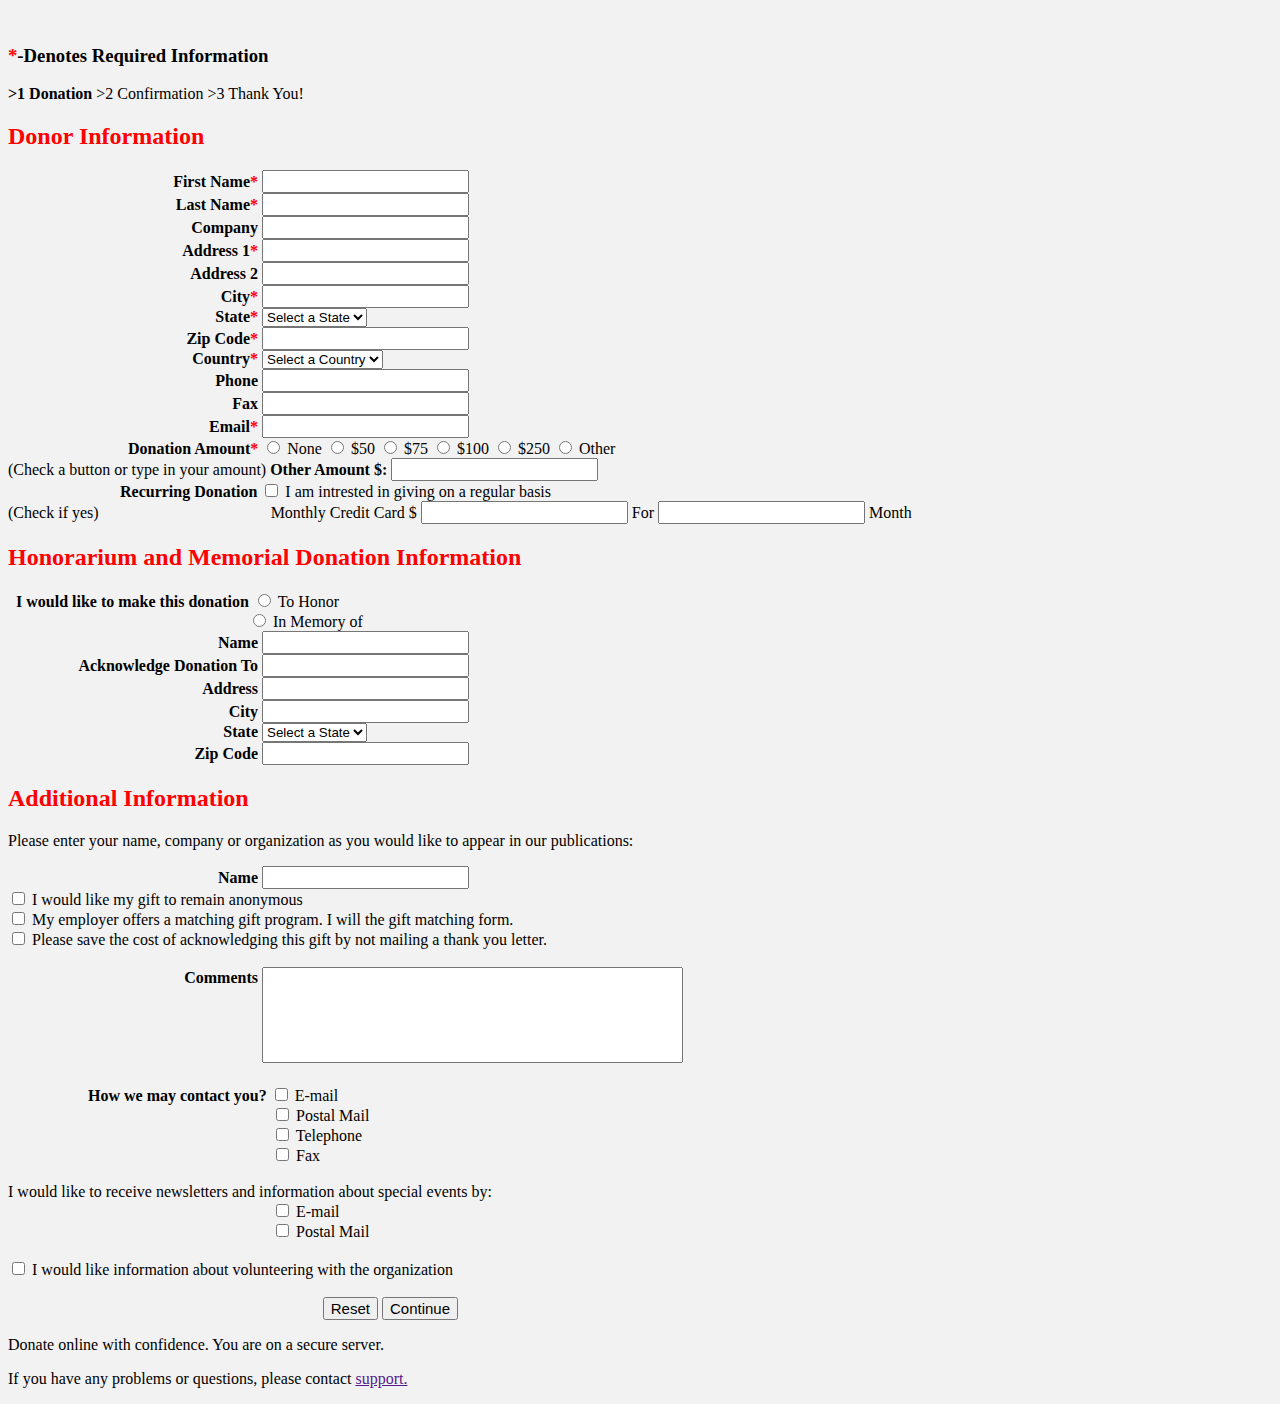
<file: form.html>
<!DOCTYPE html>

<html>
 <head>

   <meta charset="UTF-8">
   <meta name="description" content="Form">
   <title>Form</title>

   <style type = "text/css">
   input
   {
     font-size: 15px;
   }

   #section1 label
   {
     width: 250px;
     display: inline-block;
     text-align: right;
   }

   #section2 label
   {
     position: relative;
     bottom: 80px;
   }

   #section3
   {
     width: 450px;
     display: inline-block;
     text-align: right;
   }

   </style>

 </head>
 <body style="background-color: #f3f2f2"> <br>
   <header>
     <div>
       <h3><b style="color:red">*</b>-Denotes Required Information</h3>

       <p><b>>1 Donation</b> >2 Confirmation >3 Thank You! </p>
     </div>
   </header>

   <main>
     <div >
       <h2 style="color:red">Donor Information</h2>
       <form>
         <div id="section1">
           <label for="fname"> <b>First Name</b><b style="color:red">*</b> </label>
           <input type="text" id="fname" name="fname" required> <br>
           <label for="lname"><b>Last Name</b><b style="color:red">*</b></label>
           <input type="text" id="lname" name="lname" required> <br>
           <label for="company"><b>Company</b></label>
           <input type="text" id="company" name="company"> <br>
           <label for="a1"><b>Address 1</b><b style="color:red">*</b></label>
           <input type="text" id="a1" name="a1" required> <br>
           <label for="a2"><b>Address 2</b></label>
           <input type="text" id="a2" name="a2"> <br>
           <label for="city"><b>City</b><b style="color:red">*</b></label>
           <input type="text" id="city" name="city" required> <br>
         </div>

         <div id="section1">
           <label for="state"><b>State</b><b style="color:red">*</b></label>
           <select name="state" required>
             <option value="Select a State" selected>Select a State</option>
             <option value="Chittagong">Chittagong</option>
             <option value="Dhaka">Dhaka</option>
             <option value="Khulna">Khulna</option>
             <option value="Sylhet">Sylhet</option>
           </select> <br>
         </div>

         <div id="section1">
           <label for="zip"><b>Zip Code</b><b style="color:red">*</b></label>
           <input type="text" id="zip" name="zip" required> <br>
         </div>

         <div id="section1">
           <label for="country"><b>Country</b><b style="color:red">*</b></label>
           <select name="country" required>
             <option value="Select a Country" selected>Select a Country</option>
             <option value="Bangladesh">Bangladesh</option>
           </select> <br>
         </div>

         <div id="section1">
           <label for="phone"><b>Phone</b></label>
           <input type="tel" id="phone" name="phone"> <br>
           <label for="fax"><b>Fax</b></label>
           <input type="text" id="fax" name="fax"> <br>
           <label for="email"><b>Email</b><b style="color:red">*</b></label>
           <input type="email" id="email" name="email" required> <br>
         </div>



         <div>
           &nbsp; &nbsp; &nbsp; &nbsp; &nbsp; &nbsp; &nbsp;
           &nbsp; &nbsp; &nbsp; &nbsp;  &nbsp; &nbsp; &nbsp; &nbsp;
           <label for="damount"><b>Donation Amount</b><b style="color:red">*</b></label>
           <input type="radio" id="none" name="amount" value="none">
           <label for="none">None</label>
           <input type="radio" id="a1" name="amount" value="a1">
           <label for="a1">$50</label>
           <input type="radio" id="a2" name="amount" value="a2">
           <label for="a2">$75</label>
           <input type="radio" id="a3" name="amount" value="a3">
           <label for="a3">$100</label>
           <input type="radio" id="a4" name="amount" value="a4">
           <label for="a4">$250</label>
           <input type="radio" id="other" name="amount" value="other">
           <label for="other">Other</label> <br>
           <label for="damount">(Check a button or type in your amount)</label>

           <label for="damount"><b>Other Amount $:</b></label>
           <input type="text" id="damount" name="damount"> <br>

           &nbsp; &nbsp; &nbsp; &nbsp; &nbsp; &nbsp; &nbsp;
           &nbsp; &nbsp; &nbsp; &nbsp;  &nbsp; &nbsp; &nbsp;

           <label for="rdonation"><b>Recurring Donation</b></label>
           <input type="checkbox" id="c1" name="c1" value="amount">
           <label for="c1"> I am intrested in giving on a regular basis</label><br>
           <label  for="rdonation">(Check if yes)</label>

           &nbsp; &nbsp; &nbsp; &nbsp; &nbsp; &nbsp; &nbsp;
           &nbsp; &nbsp; &nbsp; &nbsp; &nbsp; &nbsp; &nbsp;
           &nbsp; &nbsp; &nbsp; &nbsp; &nbsp; &nbsp; &nbsp;
           <label for="donation">Monthly Credit Card $</label>
           <input type="text" id="donation" name="donation">
           <label for="donation">For</label>
           <input type="text" id="donation" name="donation">
           <label for="donation">Month</label>
         </div>


       </form>


     </div>

     <div >
       <h2 style="color:red">Honorarium and Memorial Donation Information</h2>
       <form>
         <div >
            &nbsp;
           <label for="donation"><b>I would like to make this donation</b></label>
           <input type="radio" id="a1" name="a1" value="a1">
           <label for="a1">To Honor</label> <br>
            &nbsp; &nbsp; &nbsp; &nbsp; &nbsp; &nbsp;
            &nbsp; &nbsp; &nbsp; &nbsp; &nbsp; &nbsp;
            &nbsp; &nbsp; &nbsp; &nbsp; &nbsp; &nbsp;
            &nbsp; &nbsp; &nbsp; &nbsp; &nbsp; &nbsp;
            &nbsp; &nbsp; &nbsp; &nbsp; &nbsp; &nbsp;
           <input type="radio" id="a2" name="a2" value="a2">
           <label for="a2">In Memory of</label> <br>
         </div>

         <div id="section1">
           <label for="name"> <b>Name</b></label>
           <input type="text" id="name" name="name"> <br>
           <label for="acknowledge"> <b>Acknowledge Donation To</b></label>
           <input type="text" id="acknowledge" name="acknowledge"> <br>
           <label for="a"><b>Address</b></label>
           <input type="text" id="a" name="a"> <br>
           <label for="city"> <b>City</b></label>
           <input type="text" id="city" name="city"> <br>
         </div>

         <div id="section1">
           <label for="state"><b>State</b></label>
           <select name="state">
             <option value="Select a State" selected>Select a State</option>
             <option value="Chittagong">Chittagong</option>
             <option value="Dhaka">Dhaka</option>
             <option value="Khulna">Khulna</option>
             <option value="Sylhet">Sylhet</option>
           </select> <br>
         </div>

         <div id="section1">
           <label for="zip"><b>Zip Code</b></label>
           <input type="text" id="zip" name="zip"> <br>
         </div>
       </form>

       <div >
         <h2 style="color:red">Additional Information</h2>
         <form>
           <p>Please enter your name, company or organization as you would like to appear in our publications:</p>

           <div id="section1">
             <label for="name"> <b>Name</b></label>
             <input type="text" id="name" name="name"> <br>
           </div>

           <div>
             <input type="checkbox" id="r1" name="r1" value="r1">
             <label for="r1">I would like my gift to remain anonymous</label> <br>
             <input type="checkbox" id="r2" name="r2" value="r2">
             <label for="r2">My employer offers a matching gift program. I will the gift matching form.</label> <br>
             <input type="checkbox" id="r3" name="r3" value="r3">
             <label for="r3">Please save the cost of acknowledging this gift by not mailing a thank you letter.</label> <br>
           </div> <br>

           <div id="section1">
             <div id="section2">
               <label  for="comments"> <b>Comments</b></label>
               <textarea name="comments" id="comments" cols="50" rows="6" style="resize: none;"></textarea>
             </div>
           </div> <br>

           <div>
              &nbsp; &nbsp; &nbsp; &nbsp; &nbsp;
              &nbsp; &nbsp; &nbsp; &nbsp; &nbsp;
             <label for="contact"><b>How we may contact you?</b></label>
             <input type="checkbox" id="r1" name="r1" value="r1">
             <label for="r1">E-mail</label> <br>
              &nbsp; &nbsp; &nbsp; &nbsp; &nbsp; &nbsp; &nbsp;
              &nbsp; &nbsp; &nbsp; &nbsp; &nbsp; &nbsp; &nbsp;
              &nbsp; &nbsp; &nbsp; &nbsp; &nbsp; &nbsp;
              &nbsp; &nbsp; &nbsp; &nbsp; &nbsp; &nbsp;
              &nbsp; &nbsp; &nbsp; &nbsp; &nbsp; &nbsp; &nbsp;
             <input type="checkbox" id="r2" name="r2" value="r2">
             <label for="r2">Postal Mail</label> <br>
             &nbsp; &nbsp; &nbsp; &nbsp; &nbsp; &nbsp; &nbsp;
             &nbsp; &nbsp; &nbsp; &nbsp; &nbsp; &nbsp; &nbsp;
             &nbsp; &nbsp; &nbsp; &nbsp; &nbsp; &nbsp;
             &nbsp; &nbsp; &nbsp; &nbsp; &nbsp; &nbsp;
             &nbsp; &nbsp; &nbsp; &nbsp; &nbsp; &nbsp; &nbsp;
             <input type="checkbox" id="r3" name="r3" value="r3">
             <label for="r1">Telephone</label> <br>
             &nbsp; &nbsp; &nbsp; &nbsp; &nbsp; &nbsp; &nbsp;
             &nbsp; &nbsp; &nbsp; &nbsp; &nbsp; &nbsp; &nbsp;
             &nbsp; &nbsp; &nbsp; &nbsp; &nbsp; &nbsp;
             &nbsp; &nbsp; &nbsp; &nbsp; &nbsp; &nbsp;
             &nbsp; &nbsp; &nbsp; &nbsp; &nbsp; &nbsp; &nbsp;
             <input type="checkbox" id="r4" name="r4" value="r4">
             <label for="r4">Fax</label> <br>
           </div> <br>

           <div>
             <label for="contact">I would like to receive newsletters and information about special events by:</label> <br>
             &nbsp; &nbsp; &nbsp; &nbsp; &nbsp; &nbsp; &nbsp;
             &nbsp; &nbsp; &nbsp; &nbsp; &nbsp; &nbsp; &nbsp;
             &nbsp; &nbsp; &nbsp; &nbsp; &nbsp; &nbsp;
             &nbsp; &nbsp; &nbsp; &nbsp; &nbsp; &nbsp;
             &nbsp; &nbsp; &nbsp; &nbsp; &nbsp; &nbsp; &nbsp;
             <input type="checkbox" id="r1" name="r1" value="r1">
             <label for="r1">E-mail</label> <br>
             &nbsp; &nbsp; &nbsp; &nbsp; &nbsp; &nbsp; &nbsp;
             &nbsp; &nbsp; &nbsp; &nbsp; &nbsp; &nbsp; &nbsp;
             &nbsp; &nbsp; &nbsp; &nbsp; &nbsp; &nbsp;
             &nbsp; &nbsp; &nbsp; &nbsp; &nbsp; &nbsp;
             &nbsp; &nbsp; &nbsp; &nbsp; &nbsp; &nbsp; &nbsp;
             <input type="checkbox" id="r2" name="r2" value="r2">
             <label for="r2">Postal Mail</label> <br>
           </div> <br>

           <div>
             <input type="checkbox" id="r1" name="r1" value="r1">
             <label for="r1">I would like information about volunteering with the organization</label> <br>
           </div> <br>

           <div id="section3">
             <input type="reset" value="Reset">
             <input type="submit" value="Continue">
           </div>
         </form>

         <footer>
           <p>Donate online with confidence. You are on a secure server.</p>
           <p>If you have any problems or questions, please contact <a href="" >support.</a>  </p>

         </footer>


     </div>
   </main>

 </body>

</html>
</file>
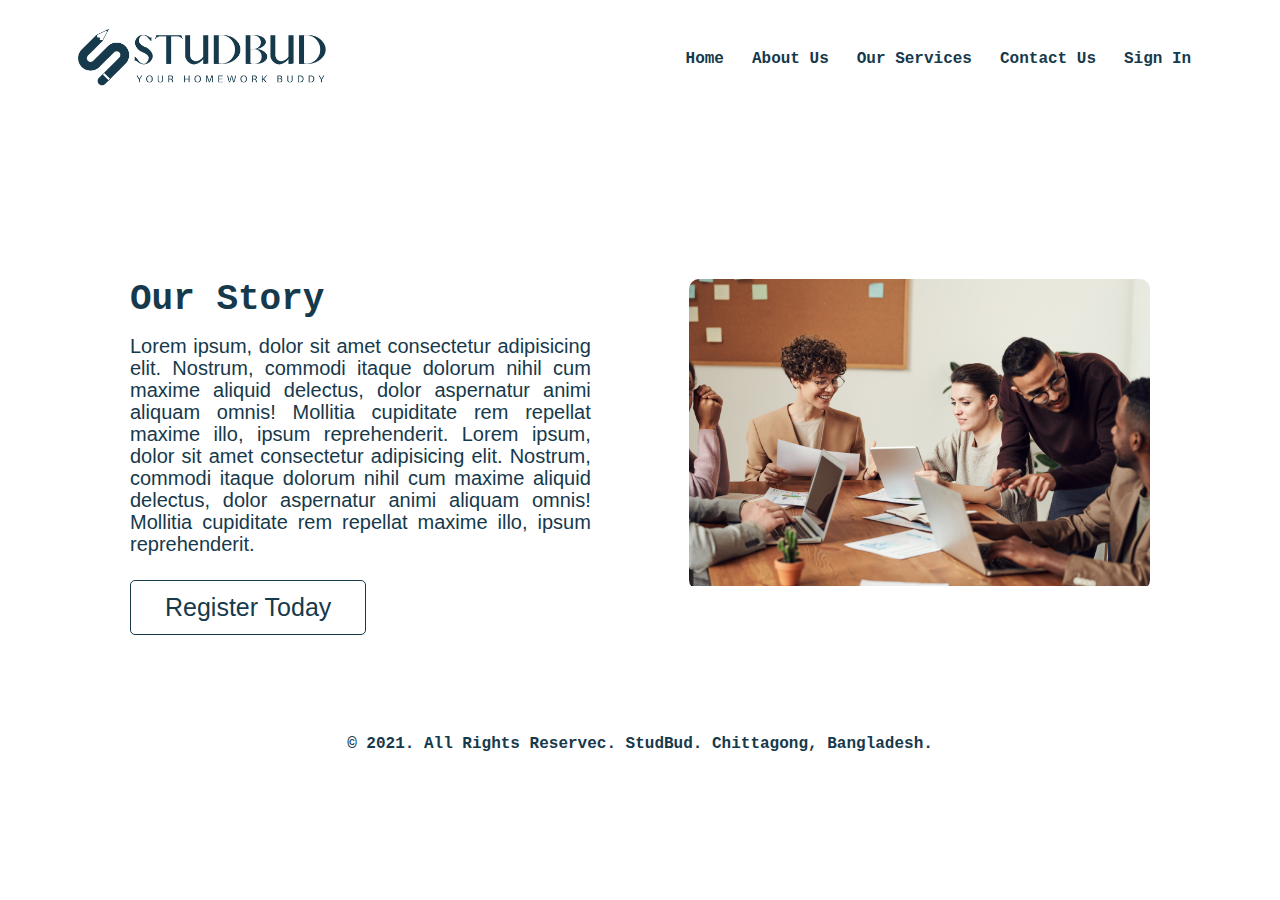
<file: Final Term/Task7_CSS/about.html>
<!DOCTYPE html>
<html lang="en">
<head>
    <meta charset="UTF-8">
    <meta http-equiv="X-UA-Compatible" content="IE=edge">
    <meta name="viewport" content="width=device-width, initial-scale=1.0">
    <title>StudBud</title>
    <link rel="stylesheet" href="style.css">
</head>
<body>
    <header>
        <section class="">
            <nav>
                <a href="index.html">
                    <img src="images/logo.png" alt="logo">
                </a>

                <div class="nav-bar">
                    <ul>
                        <li> <a href="index.html">Home</a> </li>
                        <li> <a href="about.html">About Us</a> </li>
                        <li> <a href="sertvice.html">Our Services</a> </li>
                        <li> <a href="contact.html">Contact Us</a> </li>
                        <li> <a href="signin.html">Sign In</a> </li>
                    </ul>
                </div>
            </nav>
        </section>

        
    </header>

    <main>
        <div>
            <section class="about-us">
                <div class="row">
                    <div class="about-col">
                        <h1>Our Story</h1>
                        <p>Lorem ipsum, dolor sit amet consectetur adipisicing elit. Nostrum, commodi itaque dolorum nihil cum maxime aliquid delectus, dolor aspernatur animi aliquam omnis! Mollitia cupiditate rem repellat maxime illo, ipsum reprehenderit. Lorem ipsum, dolor sit amet consectetur adipisicing elit. Nostrum, commodi itaque dolorum nihil cum maxime aliquid delectus, dolor aspernatur animi aliquam omnis! Mollitia cupiditate rem repellat maxime illo, ipsum reprehenderit.</p>
                        <a class="about-reg-buuton" href="signin.html">Register Today</a>
                    </div>
                    <div class="about-col">
                        <div class="img-col">
                            <img src="images/team.jpg" alt="team">
                        </div>
                    </div>
                </div>
            </section>
        </div>
    </main>

    <footer>
        <p>© 2021. All Rights Reservec. StudBud. Chittagong, Bangladesh. </p>
    </footer>
    
</body>
</html>
</file>
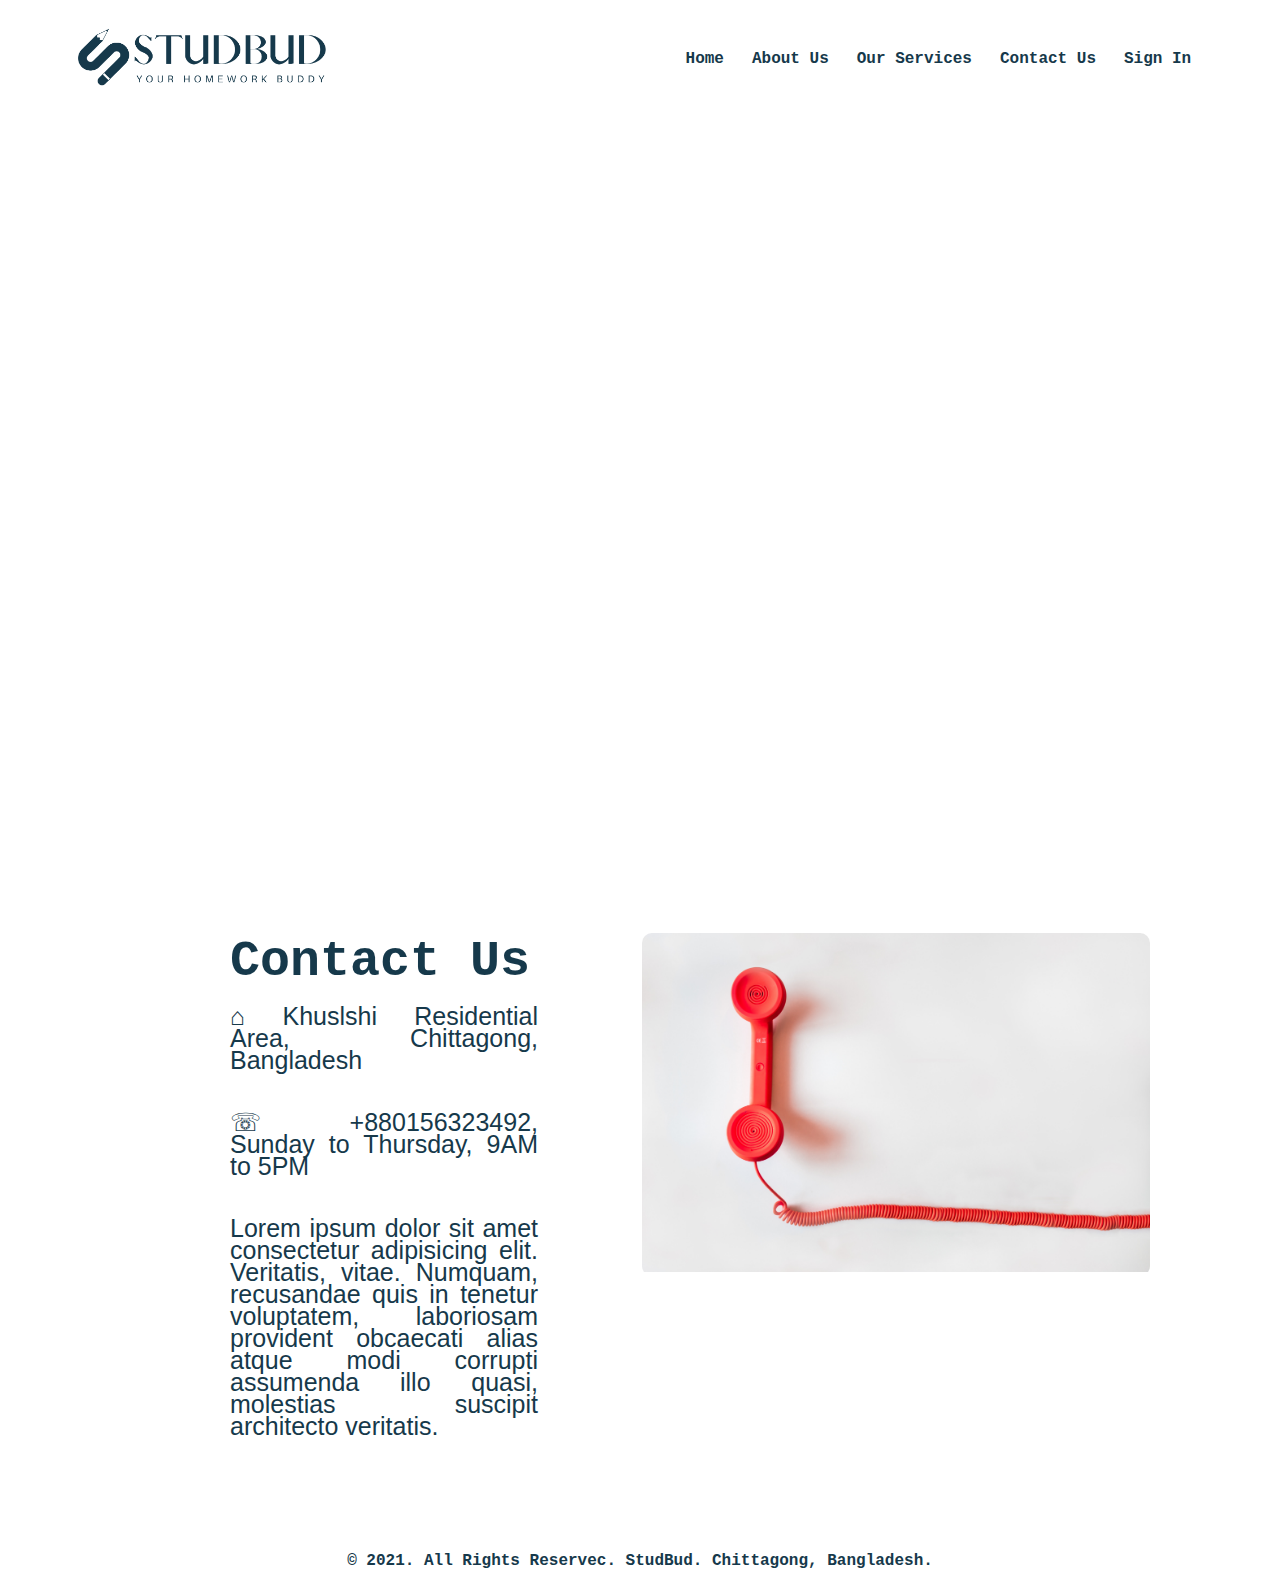
<file: Final Term/Task7_CSS/contact.html>
<!DOCTYPE html>
<html lang="en">
<head>
    <meta charset="UTF-8">
    <meta http-equiv="X-UA-Compatible" content="IE=edge">
    <meta name="viewport" content="width=device-width, initial-scale=1.0">
    <title>StudBud</title>
    <link rel="stylesheet" href="style.css">
</head>
<body>
    <header>
        <section class="">
            <nav>
                <a href="index.html">
                    <img src="images/logo.png" alt="logo">
                </a>

                <div class="nav-bar">
                    <ul>
                        <li> <a href="index.html">Home</a> </li>
                        <li> <a href="about.html">About Us</a> </li>
                        <li> <a href="sertvice.html">Our Services</a> </li>
                        <li> <a href="contact.html">Contact Us</a> </li>
                        <li> <a href="signin.html">Sign In</a> </li>
                    </ul>
                </div>
            </nav>
        </section>
    </header>

    <div class="gap"></div>

    <main>
        <div>
            <section class="map">
                <iframe src="https://www.google.com/maps/embed?pb=!1m18!1m12!1m3!1d3689.772451467684!2d91.80787491532378!3d22.362219246294476!2m3!1f0!2f0!3f0!3m2!1i1024!2i768!4f13.1!3m3!1m2!1s0x30acd8f2fee3765b%3A0x83c9caa00d7ba169!2sAmerican%20School%20Chattogram!5e0!3m2!1sen!2sbd!4v1627987165682!5m2!1sen!2sbd" width="600" height="450" style="border:0;" allowfullscreen="" loading="lazy"></iframe>
            </section>

            <div>
                <section class="contact-us">
                    <div class="row">
                        <div class="contact-col">
                            <h1>Contact Us</h1>
                            <p>⌂ Khuslshi Residential Area, Chittagong, Bangladesh</p>
                            
                            <p>☏ +880156323492, Sunday to Thursday, 9AM to 5PM  </p>

                            <p>Lorem ipsum dolor sit amet consectetur adipisicing elit. Veritatis, vitae. Numquam, recusandae quis in tenetur voluptatem, laboriosam provident obcaecati alias atque modi corrupti assumenda illo quasi, molestias suscipit architecto veritatis.</p>
                        </div>
                        <div class="contact-col">
                            <div class="img-col">
                                <img src="images/contact.jpg" alt="team">
                            </div>
                        </div>
                    </div>
                </section>
            </div>
        </div>
    </main>

    <footer>
        <p>© 2021. All Rights Reservec. StudBud. Chittagong, Bangladesh. </p>
    </footer>
    
</body>
</html>
</file>
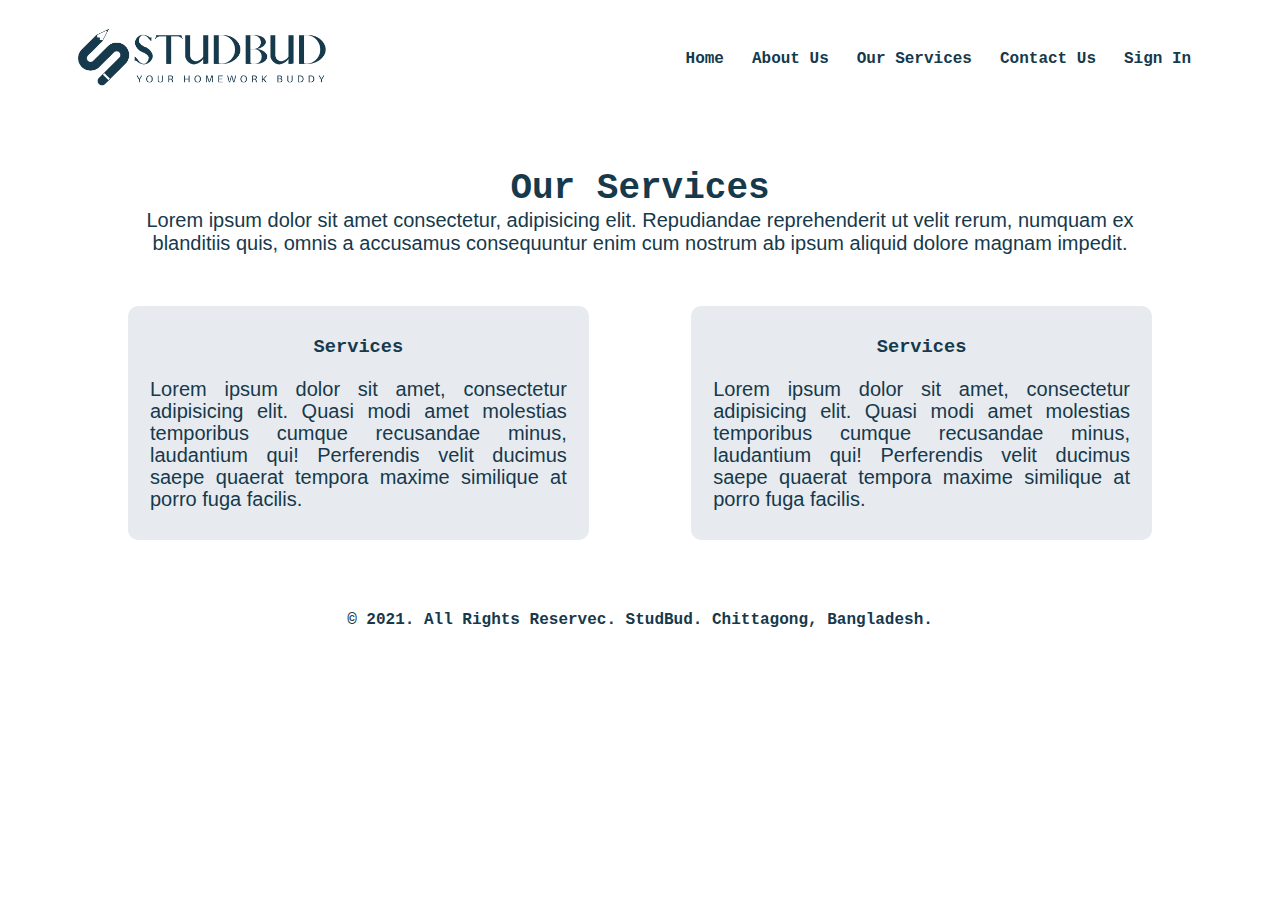
<file: Final Term/Task7_CSS/sertvice.html>
<!DOCTYPE html>
<html lang="en">
<head>
    <meta charset="UTF-8">
    <meta http-equiv="X-UA-Compatible" content="IE=edge">
    <meta name="viewport" content="width=device-width, initial-scale=1.0">
    <title>StudBud</title>
    <link rel="stylesheet" href="style.css">
</head>
<body>
    <header>
        <section class="">
            <nav>
                <a href="index.html">
                    <img src="images/logo.png" alt="logo">
                </a>

                <div class="nav-bar">
                    <ul>
                        <li> <a href="index.html">Home</a> </li>
                        <li> <a href="about.html">About Us</a> </li>
                        <li> <a href="sertvice.html">Our Services</a> </li>
                        <li> <a href="contact.html">Contact Us</a> </li>
                        <li> <a href="signin.html">Sign In</a> </li>
                    </ul>
                </div>
            </nav>
        </section>
    </header>

    <div class="gap"></div>

    <main>
        <div>
            <section class="review">
                <h1>Our Services</h1>
                <p>Lorem ipsum dolor sit amet consectetur, adipisicing elit. Repudiandae reprehenderit ut velit rerum, numquam ex blanditiis quis, omnis a accusamus consequuntur enim cum nostrum ab ipsum aliquid dolore magnam impedit. 
                </p>

                <div class="row">
                    <div class="review-col">
                        <h3>Services</h3>
                        <p>Lorem ipsum dolor sit amet, consectetur adipisicing elit. Quasi modi amet molestias temporibus cumque recusandae minus, laudantium qui! Perferendis velit ducimus saepe quaerat tempora maxime similique at porro fuga facilis.</p>
                    </div>
                    <div class="review-col">
                        <h3>Services</h3>
                        <p>Lorem ipsum dolor sit amet, consectetur adipisicing elit. Quasi modi amet molestias temporibus cumque recusandae minus, laudantium qui! Perferendis velit ducimus saepe quaerat tempora maxime similique at porro fuga facilis.</p>
                    </div>
                </div>


            </section>
        </div>
    </main>

    <footer>
        <p>© 2021. All Rights Reservec. StudBud. Chittagong, Bangladesh. </p>
    </footer>
    
</body>
</html>
</file>
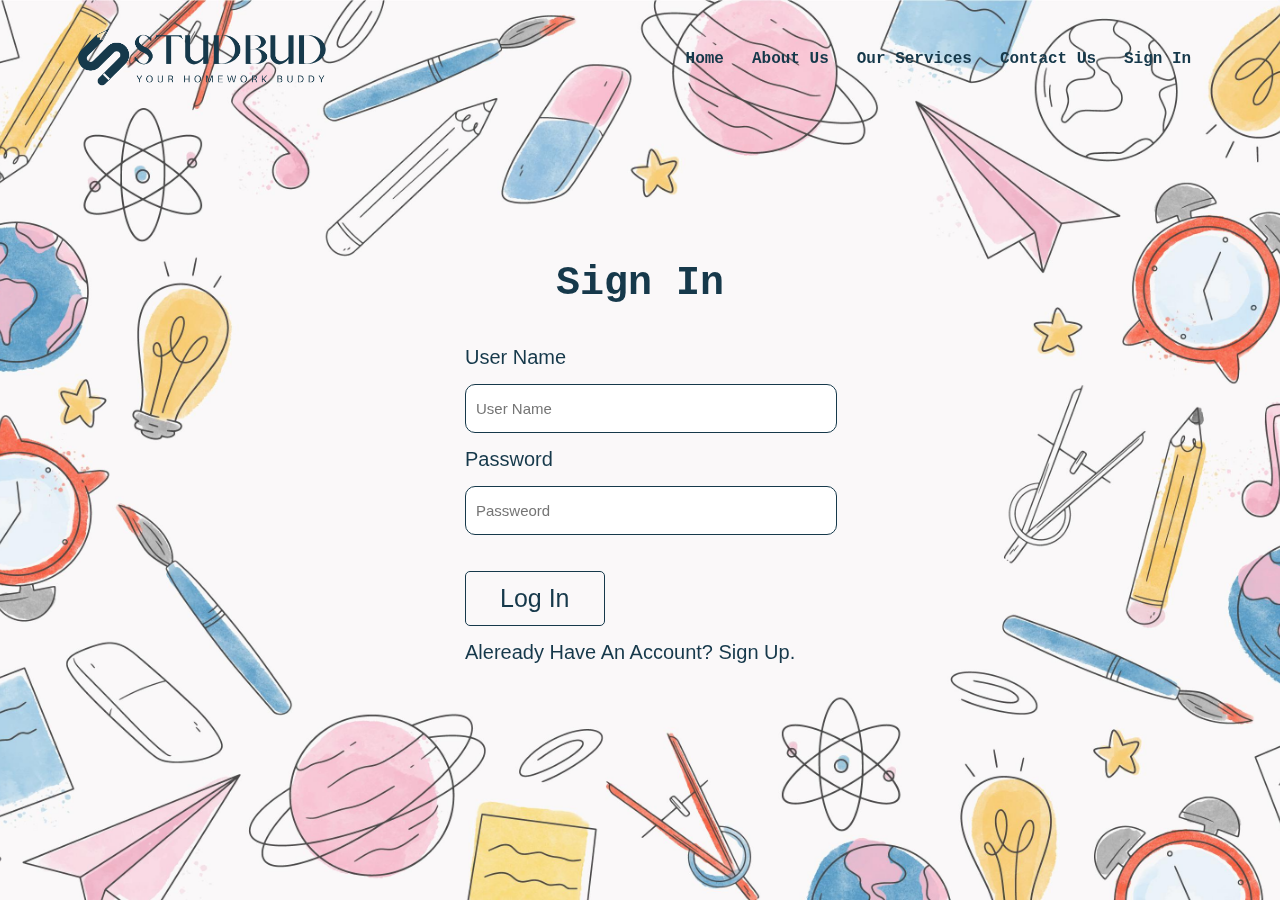
<file: Final Term/Task7_CSS/signin.html>
<!DOCTYPE html>
<html lang="en">
<head>
    <meta charset="UTF-8">
    <meta http-equiv="X-UA-Compatible" content="IE=edge">
    <meta name="viewport" content="width=device-width, initial-scale=1.0">
    <title>StudBud</title>
    <link rel="stylesheet" href="style.css">
</head>
<body>
    <header>
        <section class="sigin-header">
            <nav>
                <a href="index.html">
                    <img src="images/logo.png" alt="logo">
                </a>

                <div class="nav-bar">
                    <ul>
                        <li> <a href="index.html">Home</a> </li>
                        <li> <a href="about.html">About Us</a> </li>
                        <li> <a href="sertvice.html">Our Services</a> </li>
                        <li> <a href="contact.html">Contact Us</a> </li>
                        <li> <a href="signin.html">Sign In</a> </li>
                    </ul>
                </div>
            </nav>
        </section>
    </header>

    <div class="gap"></div>

    <main>
        <div class="signin-col">
            <section class="sigin">
                <h1>Sign In</h1>
                <form action="">
                    <p>User Name</p>
                    <input type="text" name="username" placeholder="User Name">
                    <p>Password</p>
                    <input type="password" name="password" placeholder="Passweord"> 
                    <br> <br> <br>
                    <button type="submit" class="about-reg-buuton">Log In</button>
                    <p>Aleready Have An Account? Sign Up.</p>
                </form>
            </section>
        </div>
       
    </main>

    

    
    
</body>
</html>
</file>
<file: Final Term/Task7_CSS/style.css>
*{
    margin: 0;
    padding: 0;
}

/***********Home Page***************/

/*background*/
.header{
    min-height: 70vh;
    width: 100%;
    background-image: url(images/background.jpg);
    background-position: center;
    background-size: cover;
    position: relative;
}

/*navbar*/
nav img{
    width: 250px;
}

nav{
    display: flex;
    justify-content: space-between;
    align-items: center;
    padding: 2% 6%;
}

.nav-bar{
    flex: 1;
    text-align: right;
    font-weight: 800;
}

.nav-bar ul li{
    list-style: none;
    display: inline-block;
    padding: 8px 12px;
    position: relative;   
}

.nav-bar ul li a{
    color: #16394B;
    text-decoration: none;
    font-family: 'Courier New', Courier, monospace;
}

/*banner-text*/
.info{
    width: 90%;
    position: absolute;
    top: 40%;
    left: 50%;
    transform: translate(-50%, -50%);
    text-align: center;
    font-family: 'Courier New', Courier, monospace;
    color: #16394B;
}

.info h1{
    font-size: 60px;
}

.info h3{
    font-size: 40px;
}

.info p{
    margin: 10px 0 40px;
    font-size: 25px;
}

/*registration-btn*/
.reg-buuton{
    display: inline-block;
    text-decoration: none;
    border: 1px solid ghostwhite;
    color: ghostwhite;
    border-radius: 5px;
    padding: 12px 34px;
    font-size: 25px;
    background: transparent;
    position: relative;
    cursor: pointer;
}

.reg-buuton:hover{
    border: 1px solid #16394B;
    background: #16394B;
    transition: 1s;
}

.gap{
    height: 50px;
}

/*about-instructor*/
.instructor{
    width: 80%;
    margin: auto;
    text-align: center;
    color: #16394B;

}

.instructor h1{
    font-size: 36px;
    font-weight: 600;
    font-family: 'Courier New', Courier, monospace;
}

.instructor p{
    font-size: 20px;
    font-weight: 400;
    font-family: 'Gill Sans', 'Gill Sans MT', Calibri, 'Trebuchet MS', sans-serif;
}


.row{
    display: flex;
    margin-top: 5%;
    justify-content: space-between;
}


.row h3{
    text-align: center;
    margin: 10px 0;
    font-weight: 600;
    font-family: 'Courier New', Courier, monospace;
}

.row p{
    font-size: 14px;
    font-weight: 300;
    line-height: 22px;
    padding: 10px;
    text-align: justify;
}

/*all-features*/
.features{
    width: 80%;
    margin: auto;
    text-align: center;
    color: #16394B;
}

.features h1{
    font-size: 36px;
    font-weight: 600;
    font-family: 'Courier New', Courier, monospace;
}

.features p{
    font-size: 20px;
    font-weight: 400;
    font-family: 'Gill Sans', 'Gill Sans MT', Calibri, 'Trebuchet MS', sans-serif;
}

.img-col{
    flex-basis: 32%;
    border-radius: 10px;
    position: relative;
    overflow: hidden;
}

.img-col:hover{
    box-shadow: 0 0 20px 0px lightslategray;
}

.img-col img{
    width: 100%;
}

#featues-para{
    text-align: center;
    font-weight: 1000;
    font-family: 'Courier New', Courier, monospace;
}

/*review-sec*/
.review{
    width: 80%;
    margin: auto;
    text-align: center;
    color: #16394B;
}

.review h1{
    font-size: 36px;
    font-weight: 600;
    font-family: 'Courier New', Courier, monospace;
}

.review p{
    font-size: 20px;
    font-weight: 400;
    font-family: 'Gill Sans', 'Gill Sans MT', Calibri, 'Trebuchet MS', sans-serif;
}

.review-col{
    flex-basis: 45%;
    background: rgb(231, 235, 240);
    border-radius: 10px;
    padding: 20px 12px;
    margin-bottom: 5%;
    box-sizing: border-box;
    
}

.review-col:hover{
    box-shadow: 0 0 20px 0px lightslategray;
}


/*footer*/
.footer{
    width: 100%;
    text-align: center;
}

footer{
    margin-top: 20px;
    margin-bottom: 25px;
    font-weight: 600;
    text-align: center;
    font-family: 'Courier New', Courier, monospace;
    color: #16394B;
}



/***********About Us***************/

.about-us{
    width: 80%;
    margin: auto;
    padding-top: 80px;
    padding-bottom: 50px;
    
}

.about-col{
    flex-basis: 45%;
    padding: 30px 2px;
}

.about-col img{
    width: 100%;
}

.about-col h1{
    padding: 0;
    font-size: 36px;
    font-weight: 600;
    font-family: 'Courier New', Courier, monospace;
    color: #16394B;
}

.about-col p{
    padding: 15px 0 25px;
    font-size: 20px;
    font-weight: 400;
    font-family: 'Gill Sans', 'Gill Sans MT', Calibri, 'Trebuchet MS', sans-serif;
    color: #16394B;
}

.about-reg-buuton{
    display: inline-block;
    text-decoration: none;
    border: 1px solid #16394B;
    color: #16394B;
    border-radius: 5px;
    padding: 12px 34px;
    font-size: 25px;
    font-weight: 400;
    font-family: 'Gill Sans', 'Gill Sans MT', Calibri, 'Trebuchet MS', sans-serif;
    background: transparent;
    position: relative;
    cursor: pointer;
}


.about-reg-buuton:hover{
    border: 1px solid rgb(212, 212, 214);
    background: rgb(212, 212, 214);
    transition: 1s;
}


/***********Contact Us***************/

.map {
    width: 80%;
    margin: auto;
    padding: 80px 0;
}

.map iframe{
    width: 100%;
}

.contact-us{
    width: 80%;
    margin: auto;
    padding-top: 80px;
    padding-bottom: 50px;
    
}

.contact-col{
    flex-basis: 50%;
    padding: 20px 2px;
}

.contact-col img{
    width: 100%;
}

.contact-col h1{
    padding: 0px 100px ;
    font-size: 50px;
    font-weight: 600;
    font-family: 'Courier New', Courier, monospace;
    color: #16394B;
}

.contact-col p{
    padding: 15px 100px 25px;
    font-size: 25px;
    font-weight: 400;
    font-family: 'Gill Sans', 'Gill Sans MT', Calibri, 'Trebuchet MS', sans-serif;
    color: #16394B;
}


/***********Sign In***************/

.sigin-header{
    min-height: 100%;
    min-width: 1024px;
    width: 100%;
    height: auto;
    background-image: url(images/singin.jpg);
    background-position: center;
    background-size: cover;
    position: fixed;
    top: 0;
    bottom: 0;
}

.sigin-col{
    flex-basis: 80%;
    padding: 0;
    margin: 0;
    font-family: 'Courier New', Courier, monospace;
}

.sigin{
    width: 350px;
    top: 50%;
    left: 50%;
    transform: translate(-50%, -50%);
    position: absolute;
    color: #16394B;
}

.sigin h1{
    font-size: 40px;
    text-align: center;
    margin: 40px 0;
    font-weight: 600;
    font-family: 'Courier New', Courier, monospace;
}

.sigin p{
    font-size: 20px;
    margin: 15px 0;
    font-weight: 400;
    font-family: 'Gill Sans', 'Gill Sans MT', Calibri, 'Trebuchet MS', sans-serif;
}

.sigin input{
    font-size: 15px;
    width: 100%;
    padding: 15px 10px;
    border: 1px solid #16394B ;
    outline: none;
    border-radius: 10px;
}
</file>
